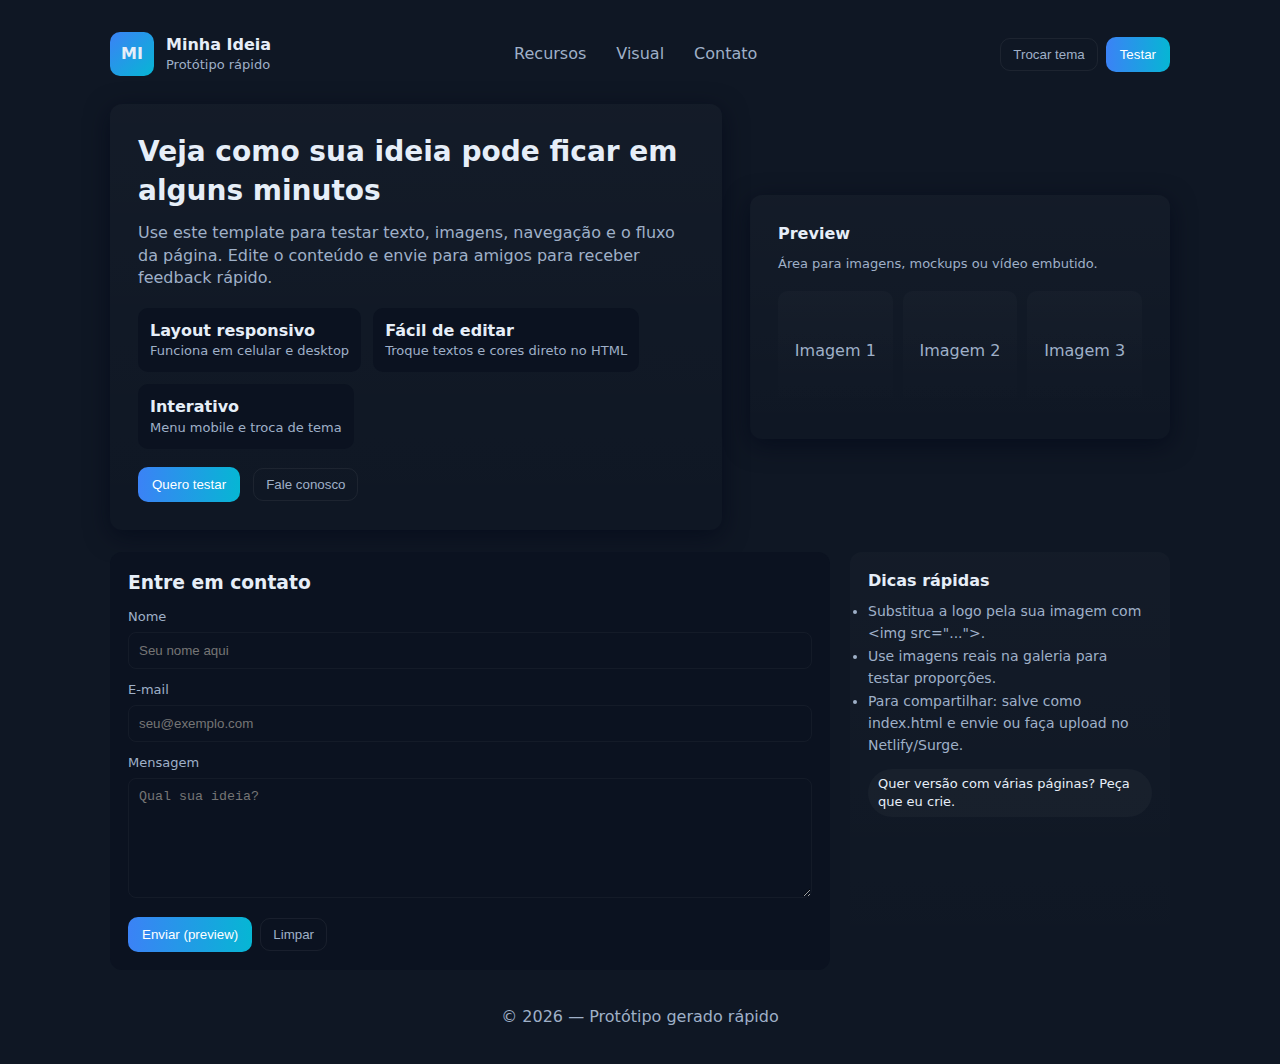
<file: texte.html>
<!--
Template de protótipo de site (arquivo único).
Como usar: copie todo este conteúdo para um arquivo chamado `index.html` e abra no navegador.
Alterações rápidas: troque textos, cores e imagens (use a tag <img> ou background-image).

Recursos incluídos:
- Layout responsivo (header, hero, features, galeria, formulário de contato, footer)
- CSS simples e comentado
- Pequena interação em JavaScript: menu mobile, troca de tema claro/escuro e preview de formulário
-->

<!doctype html>
<html lang="pt-BR">
<head>
  <meta charset="utf-8" />
  <meta name="viewport" content="width=device-width,initial-scale=1" />
  <title>Protótipo - Minha Ideia</title>
  <meta name="description" content="Protótipo rápido para testar layout e navegação" />
  <style>
    /* RESET simples */
    *{box-sizing:border-box;margin:0;padding:0}
    :root{
      --bg:#0f1724; /* fundo escuro */
      --card:#0b1220;
      --text:#e6eef8;
      --muted:#9fb0c8;
      --accent:#3b82f6; /* azul */
      --radius:12px;
    }
    [data-theme="light"]{
      --bg:#f7fafc; --card:#ffffff; --text:#0b1220; --muted:#516177; --accent:#2563eb;
    }
    body{font-family:Inter,ui-sans-serif,system-ui,Segoe UI,Roboto,Helvetica,Arial;line-height:1.4;background:var(--bg);color:var(--text);min-height:100vh}
    .container{max-width:1100px;margin:32px auto;padding:0 20px}

    header{display:flex;align-items:center;justify-content:space-between;gap:16px}
    .brand{display:flex;align-items:center;gap:12px}
    .logo{width:44px;height:44px;border-radius:10px;background:linear-gradient(135deg,var(--accent),#06b6d4);display:flex;align-items:center;justify-content:center;font-weight:700}
    nav{display:flex;gap:14px}
    nav a{color:var(--muted);text-decoration:none;padding:8px;border-radius:8px}
    nav a:hover{color:var(--text);background:rgba(255,255,255,0.03)}
    .actions{display:flex;gap:8px;align-items:center}
    .btn{padding:10px 14px;border-radius:10px;background:linear-gradient(90deg,var(--accent),#06b6d4);color:white;border:none;cursor:pointer}
    .ghost{background:transparent;border:1px solid rgba(255,255,255,0.06);padding:8px 12px;border-radius:10px;color:var(--muted)}

    /* Hero */
    .hero{display:grid;grid-template-columns:1fr 420px;gap:28px;align-items:center;margin-top:28px}
    .hero-card{background:linear-gradient(180deg,rgba(255,255,255,0.02),transparent);padding:28px;border-radius:var(--radius);box-shadow:0 6px 24px rgba(2,6,23,0.6)}
    .hero h1{font-size:28px;margin-bottom:12px}
    .hero p{color:var(--muted);margin-bottom:18px}
    .features{display:flex;gap:12px;flex-wrap:wrap}
    .feature{background:var(--card);padding:12px;border-radius:10px;min-width:140px}

    /* Gallery */
    .gallery{display:grid;grid-template-columns:repeat(3,1fr);gap:10px;margin-top:18px}
    .imgbox{background:linear-gradient(180deg,rgba(255,255,255,0.02),transparent);height:120px;border-radius:10px;display:flex;align-items:center;justify-content:center;color:var(--muted)}

    /* Contact */
    .contact{display:grid;grid-template-columns:1fr 320px;gap:20px;margin-top:22px}
    form{background:var(--card);padding:18px;border-radius:12px}
    label{display:block;font-size:13px;margin-bottom:6px;color:var(--muted)}
    input,textarea,select{width:100%;padding:10px;border-radius:8px;border:1px solid rgba(255,255,255,0.04);background:transparent;color:var(--text);margin-bottom:12px}
    textarea{min-height:120px}
    footer{margin:36px 0;color:var(--muted);text-align:center}

    /* responsive */
    @media (max-width:900px){
      .hero{grid-template-columns:1fr}
      .gallery{grid-template-columns:repeat(2,1fr)}
      .contact{grid-template-columns:1fr}
      nav{display:none}
      .menu-toggle{display:inline-block}
    }
    .menu-toggle{display:none;background:transparent;border:1px solid rgba(255,255,255,0.06);padding:8px;border-radius:8px;color:var(--muted)}

    /* small helpers */
    .muted{color:var(--muted)}
    .pill{display:inline-block;padding:6px 10px;border-radius:999px;background:rgba(255,255,255,0.03);font-size:13px}
  </style>
</head>
<body data-theme="dark">
  <div class="container">
    <header>
      <div class="brand">
        <div class="logo">MI</div>
        <div>
          <div style="font-weight:700">Minha Ideia</div>
          <div class="muted" style="font-size:13px">Protótipo rápido</div>
        </div>
      </div>

      <nav>
        <a href="#features">Recursos</a>
        <a href="#gallery">Visual</a>
        <a href="#contact">Contato</a>
      </nav>

      <div class="actions">
        <button class="menu-toggle" id="menuBtn">☰</button>
        <button class="ghost" id="themeBtn">Trocar tema</button>
        <button class="btn" id="cta">Testar</button>
      </div>
    </header>

    <main>
      <section class="hero">
        <div class="hero-card">
          <h1>Veja como sua ideia pode ficar em alguns minutos</h1>
          <p class="muted">Use este template para testar texto, imagens, navegação e o fluxo da página. Edite o conteúdo e envie para amigos para receber feedback rápido.</p>

          <div class="features" id="features">
            <div class="feature">
              <strong>Layout responsivo</strong>
              <div class="muted" style="font-size:13px">Funciona em celular e desktop</div>
            </div>
            <div class="feature">
              <strong>Fácil de editar</strong>
              <div class="muted" style="font-size:13px">Troque textos e cores direto no HTML</div>
            </div>
            <div class="feature">
              <strong>Interativo</strong>
              <div class="muted" style="font-size:13px">Menu mobile e troca de tema</div>
            </div>
          </div>

          <div style="margin-top:18px">
            <button class="btn" onclick="alert('Clique detectado — aqui você pode redirecionar para outra página')">Quero testar</button>
            <button class="ghost" style="margin-left:8px" onclick="document.getElementById('contact').scrollIntoView({behavior:'smooth'})">Fale conosco</button>
          </div>
        </div>

        <aside class="hero-card">
          <div style="font-weight:700;margin-bottom:10px">Preview</div>
          <div class="muted" style="font-size:13px;margin-bottom:12px">Área para imagens, mockups ou vídeo embutido.</div>
          <div class="gallery" id="gallery">
            <div class="imgbox">Imagem 1</div>
            <div class="imgbox">Imagem 2</div>
            <div class="imgbox">Imagem 3</div>
          </div>
        </aside>
      </section>

      <section class="contact" id="contact">
        <form onsubmit="handleSubmit(event)">
          <h3 style="margin-bottom:12px">Entre em contato</h3>
          <label for="name">Nome</label>
          <input id="name" placeholder="Seu nome aqui" required />

          <label for="email">E‑mail</label>
          <input id="email" type="email" placeholder="seu@exemplo.com" required />

          <label for="message">Mensagem</label>
          <textarea id="message" placeholder="Qual sua ideia?"></textarea>

          <div style="display:flex;gap:8px;align-items:center">
            <button class="btn" type="submit">Enviar (preview)</button>
            <button type="button" class="ghost" onclick="resetForm()">Limpar</button>
          </div>
        </form>

        <div style="padding:18px;background:linear-gradient(180deg,rgba(255,255,255,0.02),transparent);border-radius:12px">
          <h4 style="margin-bottom:8px">Dicas rápidas</h4>
          <ul style="color:var(--muted);font-size:14px;line-height:1.6">
            <li>Substitua a logo pela sua imagem com &lt;img src="..."&gt;.</li>
            <li>Use imagens reais na galeria para testar proporções.</li>
            <li>Para compartilhar: salve como index.html e envie ou faça upload no Netlify/Surge.</li>
          </ul>
          <div style="margin-top:12px" class="pill">Quer versão com várias páginas? Peça que eu crie.</div>
        </div>
      </section>
    </main>

    <footer>
      <div class="muted">© <span id="year"></span> — Protótipo gerado rápido</div>
    </footer>
  </div>

  <script>
    // Data e funcionalidades simples
    document.getElementById('year').textContent = new Date().getFullYear();

    const themeBtn = document.getElementById('themeBtn');
    themeBtn.addEventListener('click', ()=>{
      const root = document.body;
      const current = root.getAttribute('data-theme') || 'dark';
      root.setAttribute('data-theme', current === 'dark' ? 'light' : 'dark');
    });

    const menuBtn = document.getElementById('menuBtn');
    menuBtn && menuBtn.addEventListener('click', ()=>{
      alert('Aqui você pode abrir um menu mobile — editar conforme precisar.');
    });

    function handleSubmit(e){
      e.preventDefault();
      const name = document.getElementById('name').value;
      const email = document.getElementById('email').value;
      const message = document.getElementById('message').value;
      // Preview simples — substitua por envio real se quiser
      alert('Preview de envio:\nNome: '+name+'\nE-mail: '+email+'\nMensagem: '+(message||'(vazia)'));
    }
    function resetForm(){
      document.getElementById('name').value = '';
      document.getElementById('email').value = '';
      document.getElementById('message').value = '';
    }
  </script>
</body>
</html>
</file>
